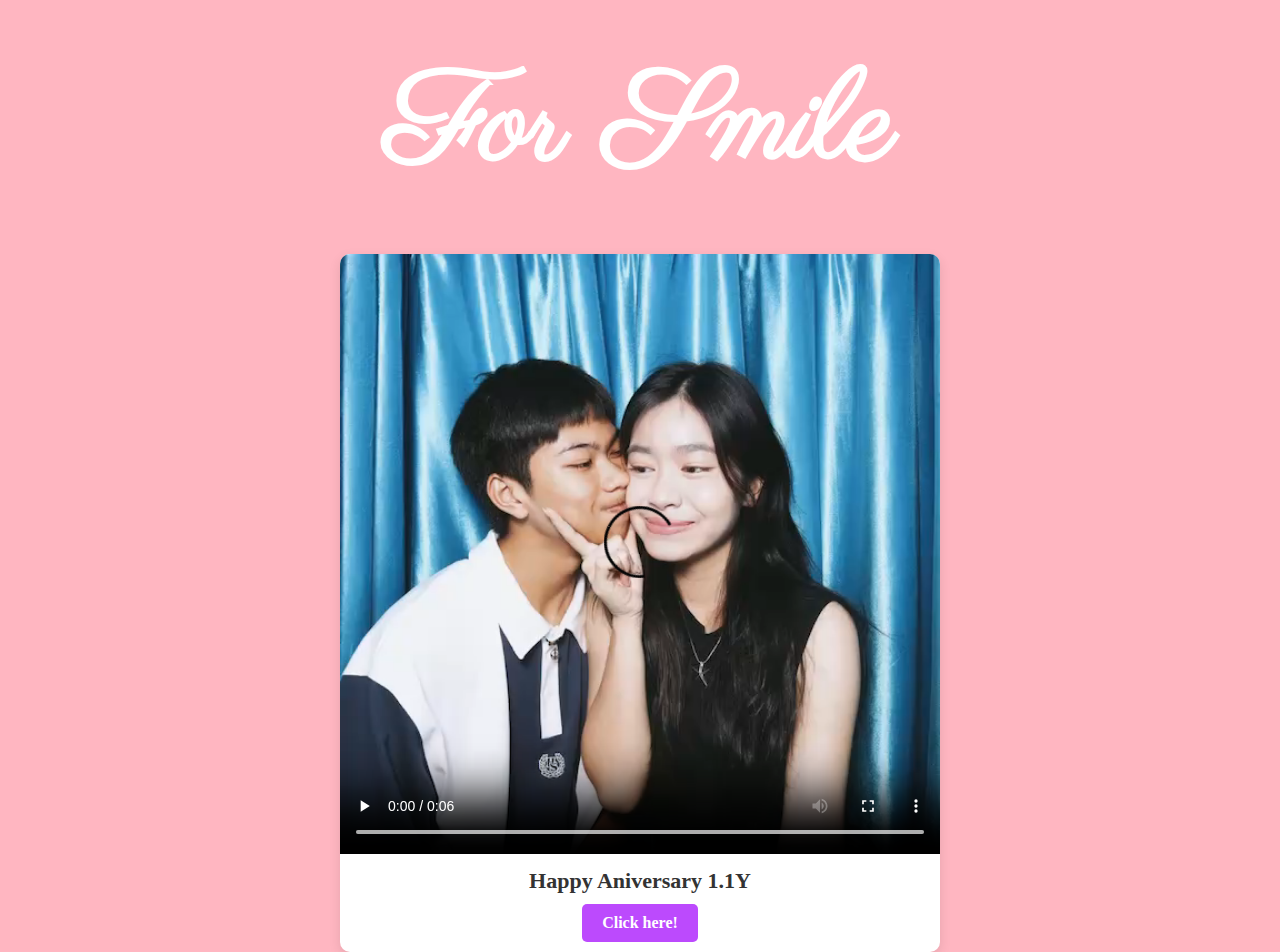
<file: sm website/index.html>
<!DOCTYPE html>
<html lang="en">
<head>
    <meta charset="UTF-8">
    <meta name="viewport" content="width=device-width, initial-scale=1.0">
    <link rel="stylesheet" href="styles.css">
    <title>For Smile :)</title>
</head>
<body>
    <nav>
        <div class="LOGO">
            <center><h1>For Smile</h1></center>
        </div>    
    </nav>

    <section class="bayby">
        <div class="card">
            <video width="600" controls autoplay loop>
                <source src="751991623.998433.mp4" type="video/mp4" class="card-image">
            </video>
            <div class="card-content">
                <h2 class="card-title">Happy Aniversary 1.1Y</h2>
                <a href="one.html" class="card-button">Click here!</a>
            </div>
        </div>
    </section>
    
</body>
</html>
</file>
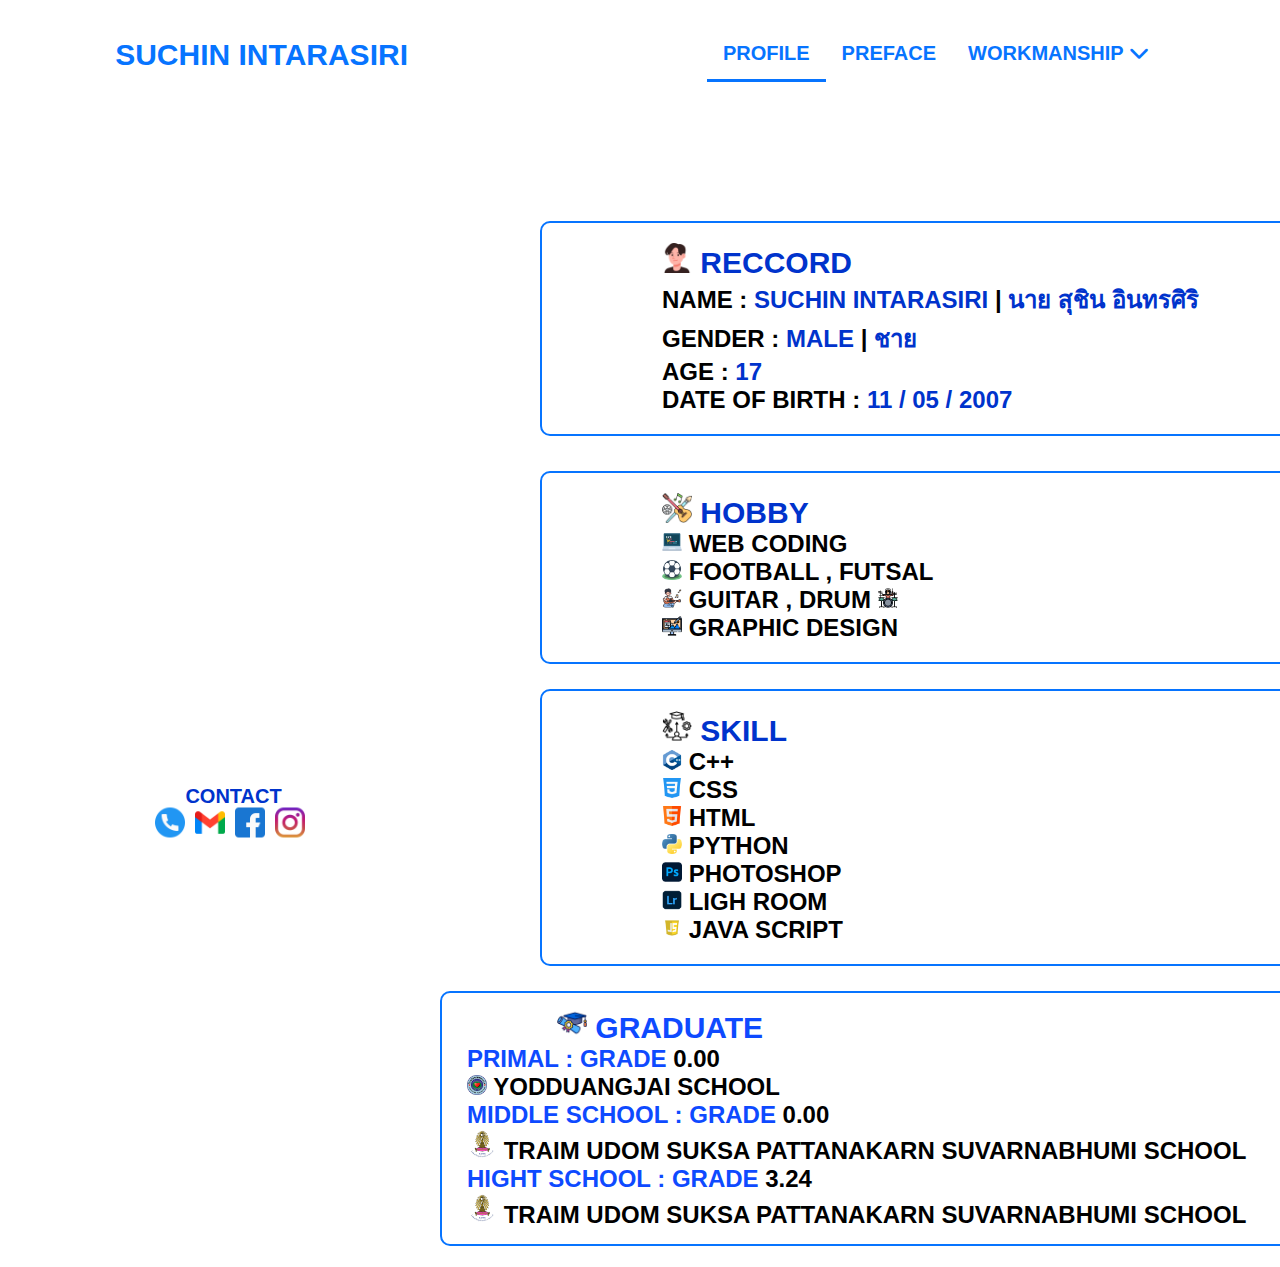
<file: portfoliO/home.html>
<!DOCTYPE html>
<html lang="en">
<head>
    <meta charset="UTF-8">
    <meta name="viewport" content="width=device-width, initial-scale=1.0">
    <title>HOME</title>
    <link rel="stylesheet" href="home.css">
    <link rel="stylesheet" href="https://cdnjs.cloudflare.com/ajax/libs/font-awesome/6.5.2/css/all.min.css">
</head>
<body>
    <header>
        <a href="home.html" class="logo">SUCHIN  INTARASIRI</a>
        <nav>
            <div class="navbar">
                <a href="home.html" class="active" >PROFILE </a>
                <a href="preface.html">PREFACE</a>
                <div class="dropdown">
                    <button class="dropbtn">WORKMANSHIP
                      <i class="fa fa-chevron-down" aria-hidden="true"></i>
                    </button>
                    <div class="dropdown-content">
                      <a href="#">ACTIVITY</a>
                      <a href="#">CERTIFICATE</a>
                      <a href="#">ATTENDING TRAINING</a>
                    </div>
            </div>
        </nav>
    </header>
<br>
    <section>
        <div class="profile-img">
            <img src="1.jpg" class="circle-img">
        </div>
        <div class="box">
            <div class="info">
                <p><img src="boy.png" width="30px"> <span>RECCORD</span></p>
                <h1> NAME : <span> SUCHIN  INTARASIRI  </span>| <span>นาย สุชิน  อินทรศิริ</span></h1>
                <h1> GENDER : <span> MALE </span>| <span>ชาย</span> </h1>
                <h1> AGE : <span> 17 </span>
                <h1> DATE OF BIRTH : <span> 11 / 05 / 2007 </span> </h1>
            </div>
            <div class="box2">
                <div class="info2">
                    <p><img src="hobby.png" width="30px"> <span>HOBBY</span></p>
                    <h1><img src="programming.png" width="20px"> WEB CODING        </h1>
                    <h1><img src="football.png" width="20px"> FOOTBALL , FUTSAL </h1>
                    <h1><img src="guitar.png" width="20px"> GUITAR , DRUM <img src="drum.png" width="20px">    </h1>
                    <h1><img src="design.png" width="20px"> GRAPHIC DESIGN    </h1>
                </div>
            </div>
            <div class="box3">
                <div class="info3">
                    <p><img  src="6.png" width="30px"> <span>SKILL</span></p>
                    <h1><img src="c++.png" width="20px"> C++</h1>
                    <h1><img src="css.png" width="20px"> CSS</h1>
                    <h1><img src="html.png" width="20px"> HTML</h1>
                    <h1><img src="python.png" width="20px"> PYTHON</h1>
                    <h1><img src="photoshop.png" width="20px"> PHOTOSHOP</h1>
                    <h1><img src="lightroom.png" width="20px"> LIGH ROOM</h1>
                    <h1><img src="js.webp" width="20px"> JAVA SCRIPT</h1>
                </div>
            </div>
            <div class="box1">
                <div class="info1">
                    <p><img src="gd.png" width="30px"> <span>GRADUATE</span></p>
                    <h1><span>PRIMAL : GRADE </span>0.00 <br> <img src="ydj.jpg" width="20px"> YODDUANGJAI SCHOOL</h1>
                    <h1><span>MIDDLE SCHOOL : GRADE </span>0.00 <br> <img src="tupp.png" width="30px"> TRAIM UDOM SUKSA PATTANAKARN SUVARNABHUMI SCHOOL</h1>
                    <h1><span>HIGHT  SCHOOL : GRADE </span>3.24 <br> <img src="tupp.png" width="30px"> TRAIM UDOM SUKSA PATTANAKARN SUVARNABHUMI SCHOOL</h1>
                </div>
            </div>
        </div>
    </body>
    </section> 
<br>
    <div class="cnt">
        <h1><span>CONTACT</span></h1>
        <div class="contact">
            <img  href=""  src="tel.png" width="30px">
            <img  href=""  src="gmail.png" width="30px">
            <img  href=""  src="facebook.png" width="30px">
            <img  href=""  src="instagram.png" width="30px">
        </div>  
    </div>
</html>
</file>
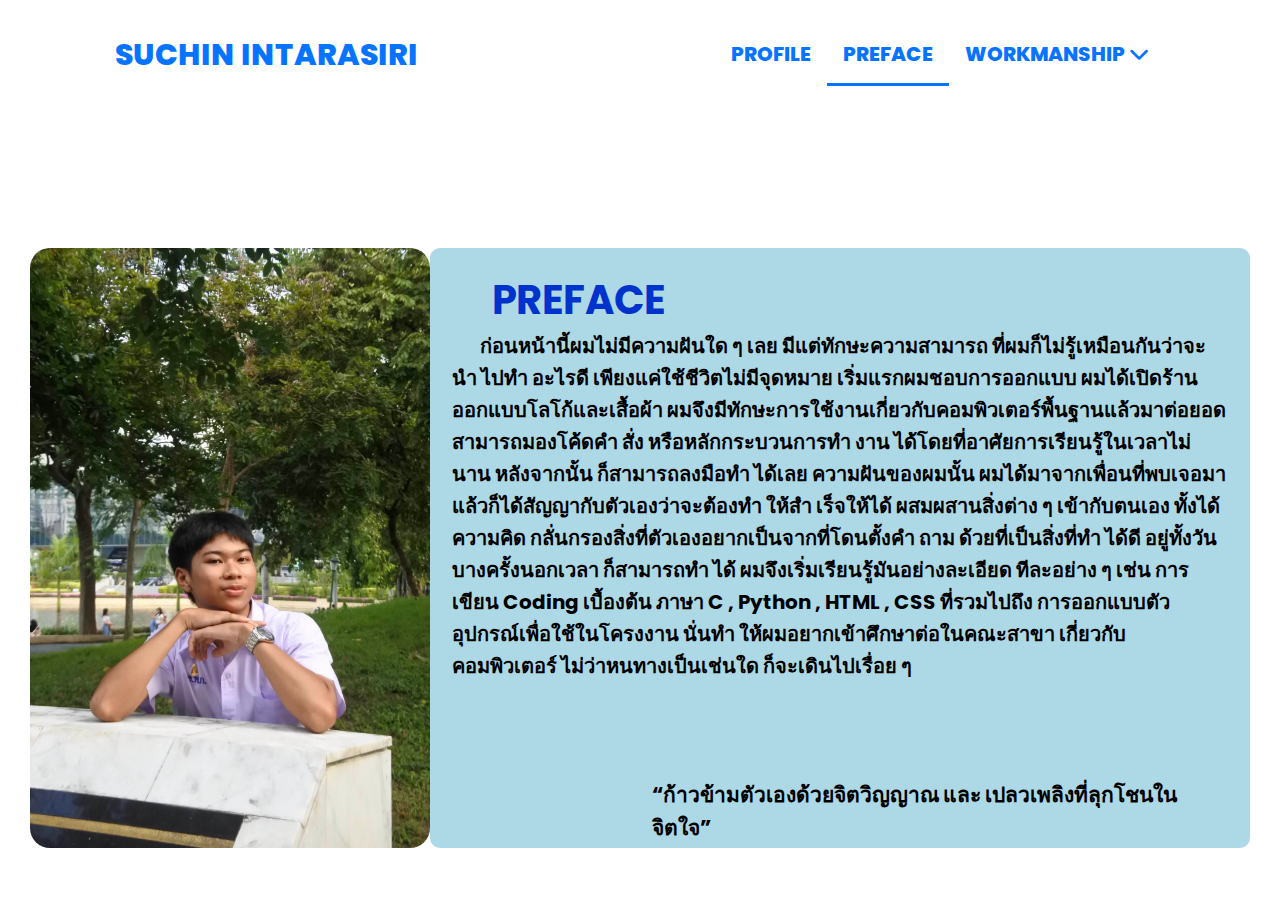
<file: portfoliO/preface.html>
<!DOCTYPE html>
<html lang="en">
<head>
    <meta charset="UTF-8">
    <meta name="viewport" content="width=device-width, initial-scale=1.0">
    <title>PREFACE</title>
    <link rel="stylesheet" href="preface.css">
    <link rel="stylesheet" href="https://cdnjs.cloudflare.com/ajax/libs/font-awesome/6.5.2/css/all.min.css">
</head>
<body>
    <header>
        <a href="home.html" class="logo">SUCHIN  INTARASIRI</a>
        <nav>
            <div class="navbar">
                <a href="home.html">PROFILE </a>
                <a href="preface.html" class="active" >PREFACE</a>
                <div class="dropdown">
                    <button class="dropbtn">WORKMANSHIP
                      <i class="fa fa-chevron-down" aria-hidden="true"></i>
                    </button>
                    <div class="dropdown-content">
                      <a href="#">ACTIVITY</a>
                      <a href="#">CERTIFICATE</a>
                      <a href="#">ATTENDING TRAINING</a>
                    </div>
            </div>
        </nav>
    </header>
<br><br><br><br><br><br><br><br>
    <section>
        <div class="top">
            <img src="2.jpg" style="width: 400px;" class="border-img">
            <div class="preface"><h1>PREFACE</h1>
                <h2>&nbsp;&nbsp;&nbsp;&nbsp;&nbsp;&nbsp;&nbsp;ก่อนหน้านี้ผมไม่มีความฝันใด ๆ เลย มีแต่ทักษะความสามารถ ที่ผมก็ไม่รู้เหมือนกันว่าจะนำ ไปทำ อะไรดี เพียงแค่ใช้ชีวิตไม่มีจุดหมาย เริ่มแรกผมชอบการออกแบบ ผมได้เปิดร้านออกแบบโลโก้และเสื้อผ้า ผมจึงมีทักษะการใช้งานเกี่ยวกับคอมพิวเตอร์พื้นฐานแล้วมาต่อยอด สามารถมองโค้ดคำ สั่ง หรือหลักกระบวนการทำ งาน ได้โดยที่อาศัยการเรียนรู้ในเวลาไม่นาน หลังจากนั้น ก็สามารถลงมือทำ ได้เลย ความฝันของผมนั้น ผมได้มาจากเพื่อนที่พบเจอมา แล้วก็ได้สัญญากับตัวเองว่าจะต้องทำ ให้สำ เร็จให้ได้ ผสมผสานสิ่งต่าง ๆ เข้ากับตนเอง ทั้งได้ความคิด กลั่นกรองสิ่งที่ตัวเองอยากเป็นจากที่โดนตั้งคำ ถาม ด้วยที่เป็นสิ่งที่ทำ ได้ดี อยู่ทั้งวัน บางครั้งนอกเวลา ก็สามารถทำ ได้ ผมจึงเริ่มเรียนรู้มันอย่างละเอียด ทีละอย่าง ๆ เช่น การเขียน Coding เบื้องต้น ภาษา C , Python , HTML , CSS ที่รวมไปถึง การออกแบบตัวอุปกรณ์เพื่อใช้ในโครงงาน นั่นทำ ให้ผมอยากเข้าศึกษาต่อในคณะสาขา เกี่ยวกับคอมพิวเตอร์ ไม่ว่าหนทางเป็นเช่นใด ก็จะเดินไปเรื่อย ๆ </h2>
                <br><br><br><br><br><br>
                <h3>“ก้าวข้ามตัวเองด้วยจิตวิญญาณ และ เปลวเพลิงที่ลุกโชนในจิตใจ”</h3>
            </div>
        </div>
    </section>

</body>
</html>
</file>
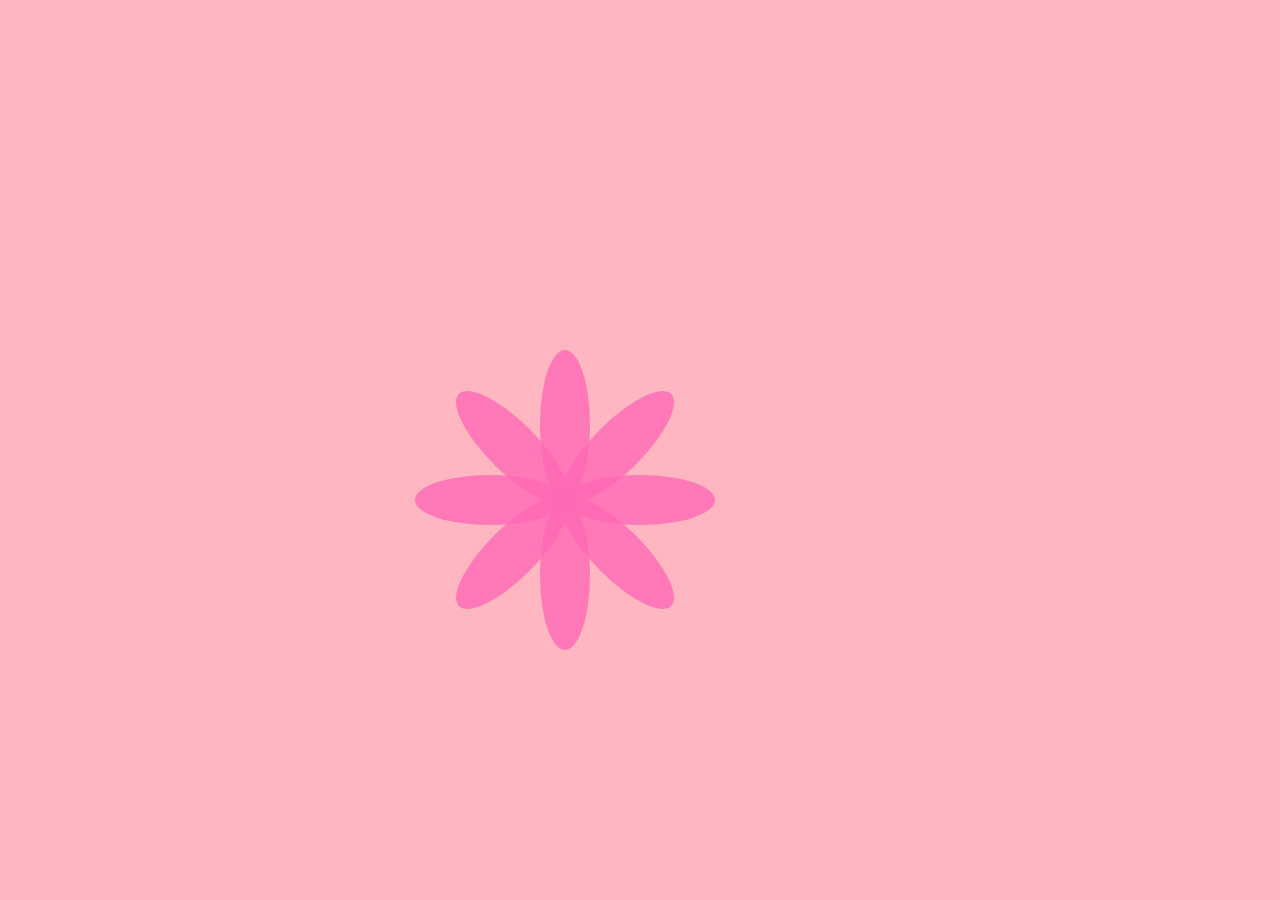
<file: sm website/one.html>
<!DOCTYPE html>
<html lang="en">
<head>
    <meta charset="UTF-8">
    <meta name="viewport" content="width=device-width, initial-scale=1.0">
    <title>Animated Flowers</title>
    <link rel="stylesheet" href="one.css"> <!-- Link to CSS file -->
</head>
<body>

<div class="flower-container">
    <div class="petal"></div>
    <div class="petal"></div>
    <div class="petal"></div>
    <div class="petal"></div>
    <div class="petal"></div>
    <div class="petal"></div>
    <div class="petal"></div>
    <div class="petal"></div>
</div>

<script src="script.js"></script> <!-- Link to JavaScript file -->

</body>
</html>
</file>
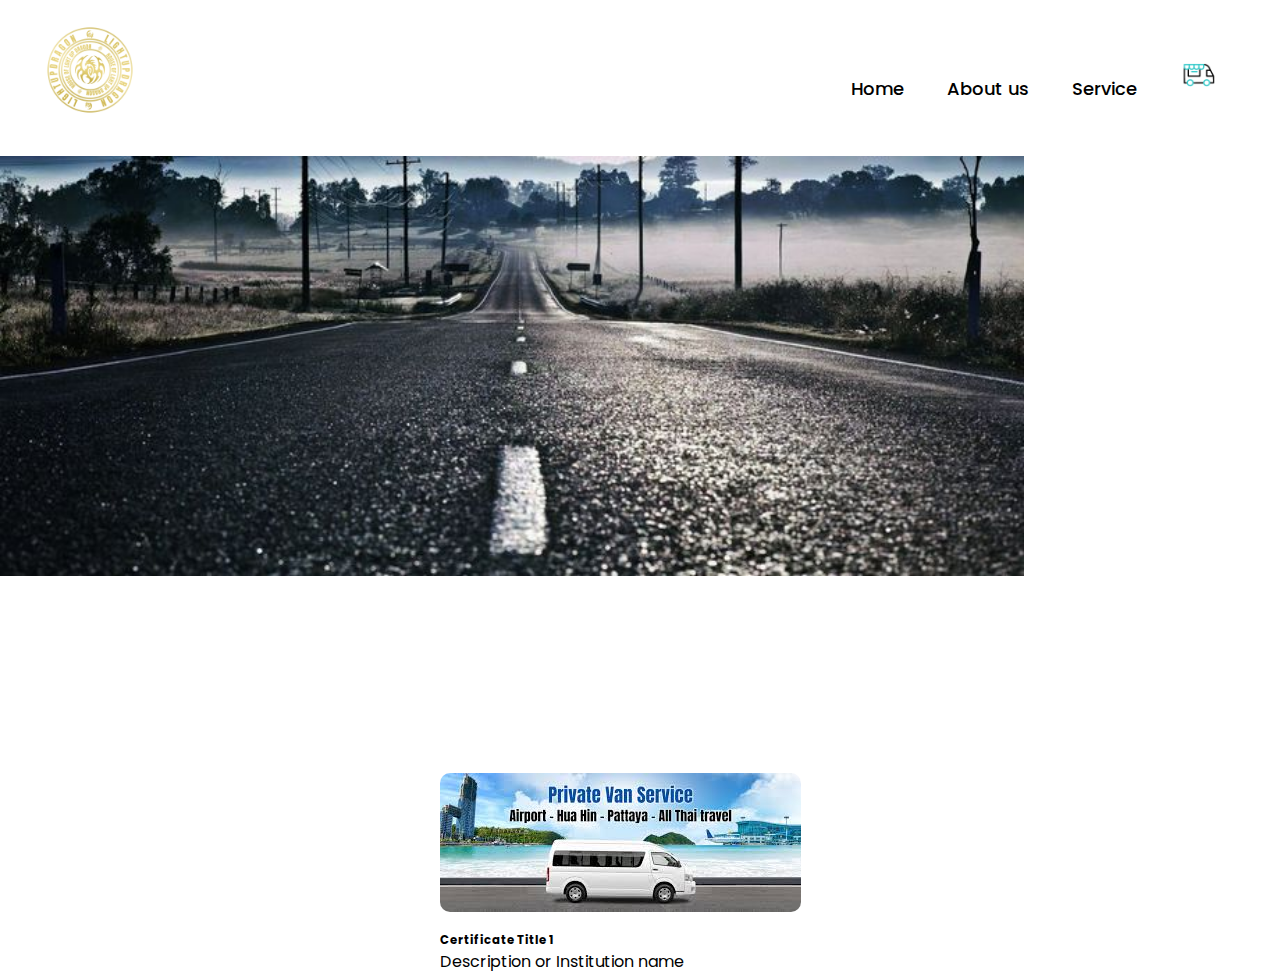
<file: transport web/home.html>
<!DOCTYPE html>
<html lang="en">

<head>
    <meta charset="UTF-8">
    <meta name="viewport" content="width=device-width, initial-scale=1.0">
    <link rel="stylesheet" href="styles.css">
    <title>Niwat | Transport</title>
</head>

<body>
    <header>
        <a href="home.html" class="logo"><img src="niwat.png" style="width: 100px;" alt="logoimg"></a>
        <nav>
            <a href="#"></a>
            <a href="#">Home</a>
            <a href="#">About us</a>
            <a href="#">Service</a>
            <a href="#"><img src="food-truck.gif" class="imga" alt=""></a>
        </nav>
    </header>

    <section>
        <div class="imgf">
            <img src="imgbg.jpg" alt="bgimg" style="width: 80%;" >
        </div>
    </section>

    <center><section>
        <div class="cert">
            <img src="1.jpg" alt="Certificate 1">
            <h3>Certificate Title 1</h3>
            <p>Description or Institution name</p>
        </div>
    </section></center>
</body>
</html>
</file>
<file: sm website/styles.css>
@import url('https://fonts.googleapis.com/css2?family=DM+Serif+Display:ital@0;1&family=Lexend+Peta:wght@100..900&family=Montserrat:wght@324&family=Rubik+Mono+One&family=Sedgwick+Ave+Display&family=Updock&display=swap');
@import url('https://fonts.googleapis.com/css2?family=Parisienne&display=swap');
 
*{
    padding: 0;
    margin: 0;
}

body{
    background-color: #FFB6C1;
    color: white;
}

.LOGO{
    padding: 40px;
    font-family: "Parisienne", cursive;
    font-weight: 200;
    font-style: normal;
    font-size: 4rem;
}

.bayby {
    display: flex;
    justify-content: center;
    align-items: center;
}

.card {
    background-color: #fff;
    border-radius: 10px;
    box-shadow: 0 4px 12px rgba(0, 0, 0, 0.1);
    overflow: hidden;
    width: 600px;
    text-align: center;
    transition: transform 0.3s ease;
}

.card:hover {
    transform: translateY(-8px);
}

.card-image {
    width: 100%;
    height: 200px;
    object-fit: cover;
}

.card-content {
    padding: 10px;
}

.card-title {
    font-size: 22px;
    color: #333;
    margin-bottom: 10px;
}

.card-description {
    font-size: 16px;
    color: #666;
    margin-bottom: 15px;
}

.card-button {
    display: inline-block;
    padding: 10px 20px;
    background-color: #bc4afd;
    color: #fff;
    border-radius: 5px;
    text-decoration: none;
    font-weight: bold;
    transition: background-color 0.3s;
}

.card-button:hover {
    background-color: #9e3fd4;
}
</file>
<file: portfoliO/home.css>
*{
    margin: 0;
    padding: 0;
    box-sizing: border-box;
    text-decoration: none;
    border: none;
    outline: none;
    font-family: 'Poppins', sans-serif;
}

html{
    font-size: 62.5%;
}

body{
    width: 100%;
    height: 100vh;
    overflow-x: hidden;
    background-color: white;
    color: rgb(0, 0, 0);
}

header{
    margin-top: 20px;
    position:sticky;
    top: 0;
    left: 0;    width: 100%;
    height: 70px;
    padding: 1rem 9%;
    background-color: white;
    filter: drop-shadow(10px);
    display: flex;
    justify-content: space-between;
    align-items: center;
    z-index: 100;
}

.logo{
    font-size: 3rem;
    color: #0774ff;
    font-weight: 800;
    cursor: pointer;
    transition: 0.5s ease;
}

.logo:hover{
    transform: scale(1.1);
}


.navbar {
    overflow: hidden;
    background-color: transparent;
    font-family: Arial;
}


.navbar a {
    font-weight: 800;
    float: left;
    font-size: 2.0rem;
    color: #0774ff;
    text-align: center;
    padding: 14px 16px;
    text-decoration: none;
}


.dropdown {
    float: left;
    overflow: hidden;
}

.dropdown .dropbtn {
    font-size: 2rem;
    font-weight: 800;
    border: none;
    outline: none;
    color: #0774ff;
    padding: 14px 16px;
    background-color: inherit;
    font-family: inherit;
    margin: 0;
}

.navbar a:hover,
.dropdown:hover .dropbtn {
    color: #0774ff;
    border-bottom: 3px solid #0774ff;
}

nav a:hover,
nav a.active{
    color: #0774ff;
    border-bottom: 3px solid #0774ff;
}

.dropdown-content {
    display: none;
    font-size: 1.5rem;
    position: absolute;
    background-color: rgb(255, 255, 255);
    min-width: 160px;
    box-shadow: 0px 8px 16px 0px rgba(0, 0, 0, 0.2);
    z-index: 1;
}

.dropdown-content a {
    float: none;
    color: #0774ff;
    padding: 12px 16px;
    text-decoration: none;
    display: block;
    text-align: left;
}

.dropdown-content a:hover {
    background-color: transparent;
}

.dropdown:hover .dropdown-content {
    display: block;
}

section{
    display: flex;
}
.profile-img {
    display: flex;
    width: 700px;
    height: 700px;
    justify-content: center;
    align-items: center;
    padding-top: 70px;
    padding-left: 100px;
}

.circle-img {
    width: 100%;
    height: 100%;
    object-fit: cover; /* ครอบภาพให้เต็มโดยไม่เสียสัดส่วน */
    border-radius: 50%; /* ทำให้ภาพเป็นวงกลม */
}

span{
    color:#0033CC;
}


.box{
    padding-left: 340px;
    padding-top: 100px;
}

.box p{
    padding-left: 100px;
    font-size: 3rem;
    font-weight: 800;
}

.info {
    border: 2px solid #0774ff;
    padding: 20px; 
    background-color: transparent; 
    border-radius: 10px; 
    width: 750px; 
    height: fit-content;
    margin: 20px auto; 
}

.info h1 {
    padding-left: 100px;
    margin: 0; 
    font-family: Arial, sans-serif; 
    font-size: 24px; 
}

.box1{
    padding-right: 100px;
    padding-top: 5px;
}

.box1 p{
    padding-left: 100px;
    font-size: 3rem;
    font-weight: 800;
}

.box1 span{
    color: #0e4aff;
}

.info1 {
    border: 2px solid #0774ff;
    padding: 15px; 
    background-color: transparent; 
    border-radius: 10px; 
    width: 850px; 
    height: fit-content;
    margin: 10px auto; 
}

.info1 h1 {
    padding-left: 10px;
    margin: 0; 
    font-family: Arial, sans-serif; 
    font-size: 24px; 
}

.hl{
    color: rgb(43, 98, 216);
}

.box2{
    padding-top: 5px;
}

.box2 p{
    padding-left: 100px;
    font-size: 3rem;
    font-weight: 800;
}

.info2 {
    border: 2px solid #0774ff;
    padding: 20px; 
    background-color: transparent; 
    border-radius: 10px; 
    width: 750px; 
    height: fit-content;
    margin: 10px auto; 
}

.info2 h1 {
    padding-left: 100px;
    margin: 0; 
    font-family: Arial, sans-serif; 
    font-size: 24px; 
}

.box3{
    padding-top: 5px;
}

.box3 p{
    padding-left: 100px;
    font-size: 3rem;
    font-weight: 800;
}

.info3 {
    border: 2px solid #0774ff;
    padding: 20px; 
    background-color: transparent; 
    border-radius: 10px; 
    width: 750px; 
    height: fit-content;
    margin: 10px auto; 
}

.info3 h1 {
    padding-left: 100px;
    margin: 0; 
    font-family: Arial, sans-serif; 
    font-size: 24px; 
}

.cnt{
    position: absolute;
    transform: translate(-50%,-50%);
    left: 18%;
    bottom: 4%;
}

.cnt h1{
    padding-left: 20%;
}

.contact{
    display: flex;
    align-items: center;
    justify-content: center;
    gap: 10px;
}

.contact img{
    cursor: pointer;
    transition: 0.3s;
}

.contact img:hover{
    transform: scale(1.1);
}
</file>
<file: portfoliO/preface.css>
@import url('https://fonts.googleapis.com/css2?family=Poppins:wght@100;200;300;400;500;600&display=swap');

*{
    margin: 0;
    padding: 0;
    box-sizing: border-box;
    text-decoration: none;
    border: none;
    outline: none;
    font-family: 'Poppins', sans-serif;
}

html{
    font-size: 62.5%;
}

body{
    width: 100%;
    height: 100vh;
    overflow-x: hidden;
    background-color: white;
    color: rgb(0, 0, 0);
}

header{
    margin-top: 20px;
    position:sticky;
    top: 0;
    left: 0;    width: 100%;
    height: 70px;
    padding: 1rem 9%;
    background-color: white;
    filter: drop-shadow(10px);
    display: flex;
    justify-content: space-between;
    align-items: center;
    z-index: 100;
}

.logo{
    font-size: 3rem;
    color: #0774ff;
    font-weight: 800;
    cursor: pointer;
    transition: 0.5s ease;
}

.logo:hover{
    transform: scale(1.1);
}


.navbar {
    overflow: hidden;
    background-color: transparent;
    font-family: Arial;
}


.navbar a {
    font-weight: 800;
    float: left;
    font-size: 2.0rem;
    color: #0774ff;
    text-align: center;
    padding: 14px 16px;
    text-decoration: none;
}


.dropdown {
    float: left;
    overflow: hidden;
}

.dropdown .dropbtn {
    font-size: 2rem;
    font-weight: 800;
    border: none;
    outline: none;
    color: #0774ff;
    padding: 14px 16px;
    background-color: inherit;
    font-family: inherit;
    margin: 0;
}

.navbar a:hover,
.dropdown:hover .dropbtn {
    color: #0774ff;
    border-bottom: 3px solid #0774ff;
}

nav a:hover,
nav a.active{
    color: #0774ff;
    border-bottom: 3px solid #0774ff;
}

.dropdown-content {
    display: none;
    font-size: 1.5rem;
    position: absolute;
    background-color: rgb(255, 255, 255);
    min-width: 160px;
    box-shadow: 0px 8px 16px 0px rgba(0, 0, 0, 0.2);
    z-index: 1;
}

.dropdown-content a {
    float: none;
    color: #0774ff;
    padding: 12px 16px;
    text-decoration: none;
    display: block;
    text-align: left;
}

.dropdown-content a:hover {
    background-color: transparent;
}

.dropdown:hover .dropdown-content {
    display: block;
}

section{
    margin: 30px;
}

.top{
    display: flex;
    align-items: center;
    justify-content: center;
}

.border-img{
    width: 100%;
    height: 100%;
    object-fit: cover; 
    border-radius: 20px; 
}

.preface{
    border: 2px solid #ADD8E6;
    padding: 20px; 
    background-color: #ADD8E6; 
    border-radius: 10px; 
    width: 850px; 
    height: 600px;
}

.preface h1{
    font-size: 4rem;
    color: #0033CC;
    padding-left: 40px;
}

.preface h2{
    font-size: 2rem;
}

.preface h3{
    padding-left: 200px;
    font-size: 2.1rem;
}
</file>
<file: sm website/one.css>
/* Center the flowers in the body */
body {
    display: flex;
    justify-content: center;
    align-items: center;
    height: 100vh;
    margin: 0;
    background-color: #FFB6C1;
    overflow: hidden;
}

.flower-container {
    position: relative;
    width: 200px;
    height: 200px;
}

/* Basic styling for each petal */
.petal {
    position: absolute;
    width: 50px;
    height: 150px;
    background-color: #ff69b4;
    border-radius: 50%;
    transform-origin: bottom center;
    opacity: 0.8;
    animation: bloom 3s ease-in-out infinite;
}

/* Rotate each petal to create a flower shape */
.petal:nth-child(1) { transform: rotate(0deg); }
.petal:nth-child(2) { transform: rotate(45deg); }
.petal:nth-child(3) { transform: rotate(90deg); }
.petal:nth-child(4) { transform: rotate(135deg); }
.petal:nth-child(5) { transform: rotate(180deg); }
.petal:nth-child(6) { transform: rotate(225deg); }
.petal:nth-child(7) { transform: rotate(270deg); }
.petal:nth-child(8) { transform: rotate(315deg); }

/* Blooming animation */
@keyframes bloom {
    0%, 100% { transform: scale(1) translateY(0); }
    50% { transform: scale(1.1) translateY(-10px); }
}
</file>
<file: transport web/styles.css>
@import url('https://fonts.googleapis.com/css2?family=Poppins:wght@100;200;300;400;500;600&display=swap');
@import url('https://fonts.googleapis.com/css2?family=DM+Serif+Display:ital@0;1&family=Lexend+Peta:wght@100..900&family=Montserrat:wght@324&family=Rubik+Mono+One&family=Sedgwick+Ave+Display&display=swap');
*{
    margin: 0;
    padding: 0;
    box-sizing: border-box;
    text-decoration: none;
    border: none;
    outline: none;
    font-family: 'Poppins', sans-serif;
}

html{
    font-size: 62.5%;
}

body {
    height: 100vh;
    margin: 0;
    background-color: rgb(255, 255, 255);
    color: #000000;
}

header{
    position: fixed;
    top: 0;
    left: 0;
    width: 100%;
    background-color: transparent;
    filter: drop-shadow(10px);
    display: flex;
    justify-content: space-between;
    align-items: center;
    background: rgb(255, 255, 255);
    color: black;
    z-index: 100;
    padding: 20px;
}

.logo{
    margin-left: 20px;
    font-size: 4rem;
    color: black;
    font-weight: 800;
    cursor: pointer;
    transition: 0.5s ease;
}

.logo:hover{
    transform: scale(1.1);
}

nav a{
    font-size: 1.8rem;
    color: black;
    margin-right: 4rem;
    font-weight: 500;
    transition: 0.3s ease;
    border-bottom: 3px solid transparent;
}

nav a:hover,
nav a.active{
    color: #1a1a1a;
    border-bottom: 3px solid #000000;
}

.imga{
    justify-content: center;
    align-items: center;
    width: 40px;
}

#section{
    color: black;
}

.cert {
    width: 400px;
    margin: 40px;
    margin-top: 15%;
    border-radius: 10px;
    text-align: left;
    transition: 0.3s ease; 
    cursor: pointer;
}

.cert:hover {
    transform: scale(1.1);
}

.cert img {
    max-width: 100%;
    height: auto;
    border-radius: 10px;
}

.cert h3 {
    margin-top: 15px;
    color: black;
}

.cert p {
    font-size: 16px;
    color: #000000;
}
</file>
